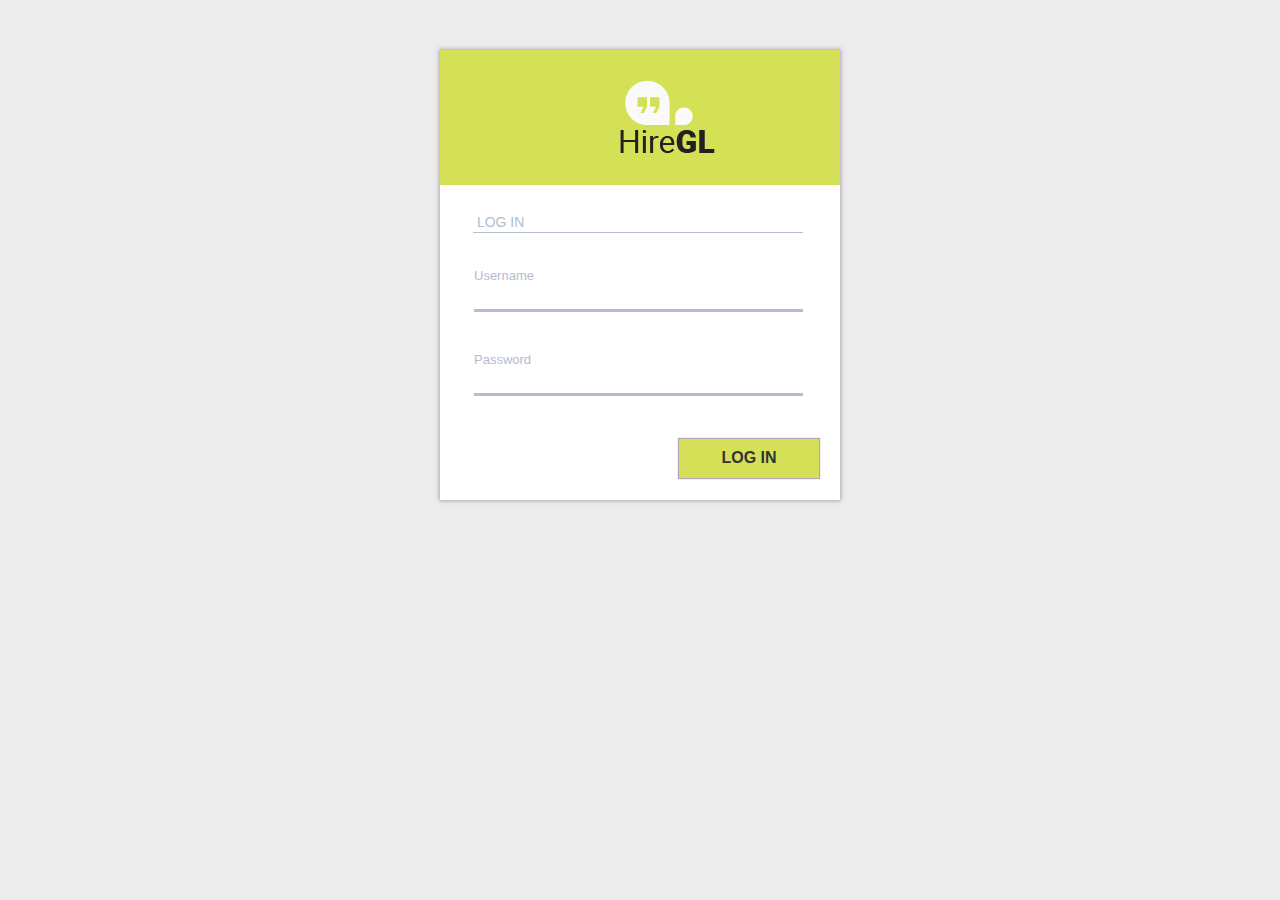
<file: index.html>
<!DOCTYPE html>
<html lang="en">
<head>
  <title>HireGL</title>
  <meta charset="utf-8">
  <link rel="icon" href="hiregl_logo.png">
<link rel="stylesheet" type="text/css" href="style.css">
  <link rel="stylesheet" href="https://maxcdn.bootstrapcdn.com/bootstrap/3.3.7/css/bootstrap.min.css">
  <script src="https://ajax.googleapis.com/ajax/libs/jquery/3.3.1/jquery.min.js"></script>
  <script src="https://maxcdn.bootstrapcdn.com/bootstrap/3.3.7/js/bootstrap.min.js"></script>
  <script type="text/javascript" src="script.js"></script>
</head>
<body>
  
<div class="container">
  <div class="row">

    <div class="col-sm-2">
    
    </div>
    <div class="col-sm-8">

     <div id="login" align="center"><img id="pc" src="hiregl_logo.png">
      <div id="logIn"> LOG IN</div>
      <div id="log" align="left">
        <p1 id="name">Username</p1>
      <input  id="entername"  type="text" name="name" class="input" ><br>
      <p2 id="password">Password</p2>
      <input  id="enterpassword"  type="text" name="name" class="input" >
</div>
<div id="errormessage"></div>
<button id="btn"><b>LOG IN</b></button>
     </div>
    </div>
    
    <div class="col-sm-2">
     
    </div>
  </div>
</div>

</body>
</html>
</file>
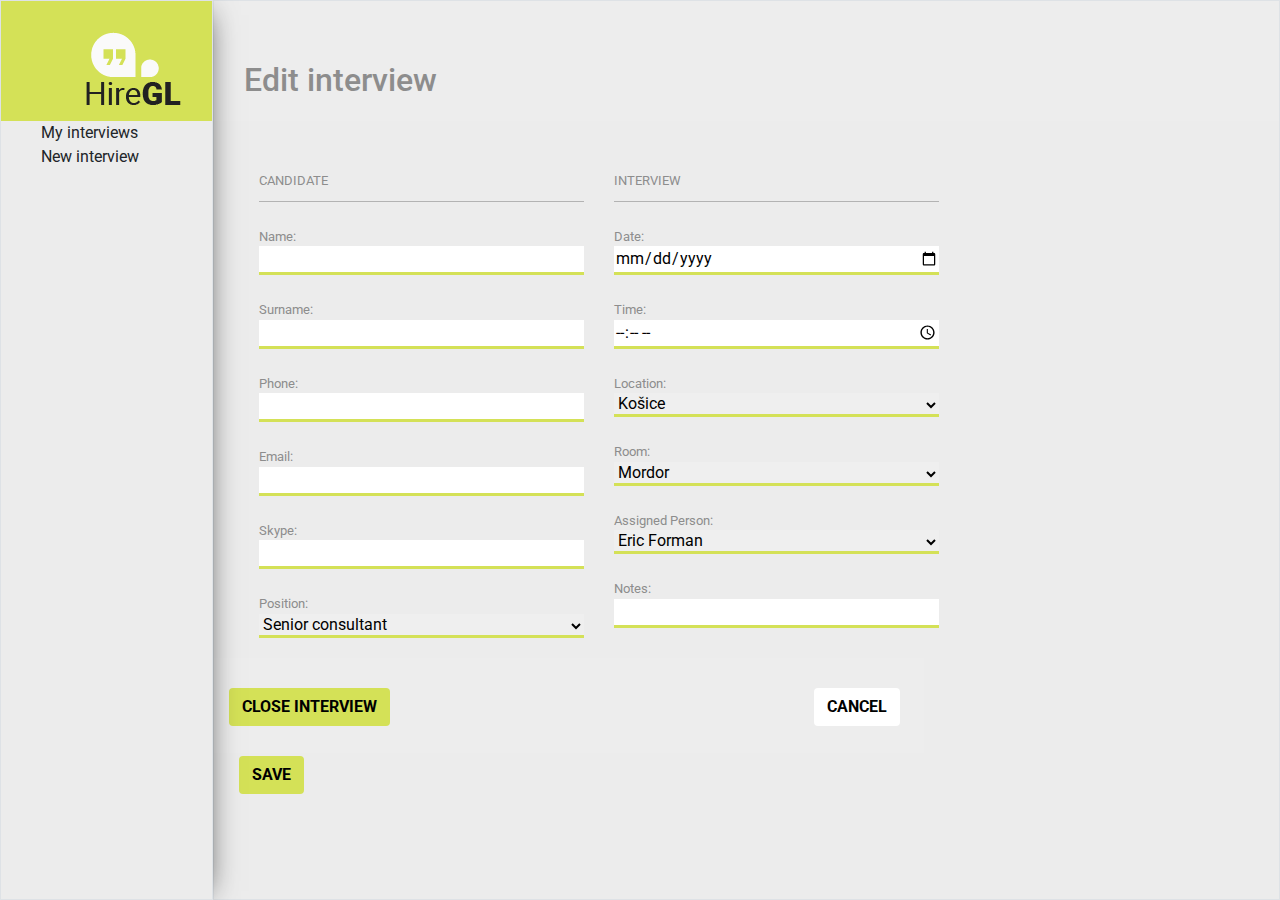
<file: main.html>
<!DOCTYPE html>
<html lang="en">
<head>
    <meta charset="UTF-8">
    <meta name="viewport" content="width=device-width, initial-scale=1.0">
    <meta http-equiv="X-UA-Compatible" content="ie=edge">
    <link rel="stylesheet" href="style.css">
    <link href="https://fonts.googleapis.com/css?family=Roboto" rel="stylesheet">
    <link rel="stylesheet" href="https://maxcdn.bootstrapcdn.com/bootstrap/4.0.0/css/bootstrap.min.css" integrity="sha384-Gn5384xqQ1aoWXA+058RXPxPg6fy4IWvTNh0E263XmFcJlSAwiGgFAW/dAiS6JXm" crossorigin="anonymous">
    <script
  src="https://code.jquery.com/jquery-3.3.1.js"
  integrity="sha256-2Kok7MbOyxpgUVvAk/HJ2jigOSYS2auK4Pfzbm7uH60="
  crossorigin="anonymous"></script>
    <script src="https://cdnjs.cloudflare.com/ajax/libs/popper.js/1.12.9/umd/popper.min.js" integrity="sha384-ApNbgh9B+Y1QKtv3Rn7W3mgPxhU9K/ScQsAP7hUibX39j7fakFPskvXusvfa0b4Q" crossorigin="anonymous"></script>
    <script src="https://maxcdn.bootstrapcdn.com/bootstrap/4.0.0/js/bootstrap.min.js" integrity="sha384-JZR6Spejh4U02d8jOt6vLEHfe/JQGiRRSQQxSfFWpi1MquVdAyjUar5+76PVCmYl" crossorigin="anonymous"></script>
      <script type="text/javascript" src="script.js"></script>
    <title>Document</title>
</head>
<body>
    <div class="wrapper">
        <div class="row m-0">
            <div class="col-md-2 border p-0" id="sidePanel">
                <header id="panelHeader"><img src="hiregl_logo.png" alt=""></header>
                <ul id="list-menu">
                    <li>My interviews</li>
                    <li>New interview</li>
                </ul>
            </div>

            <div class="col-md-10 border p-0" id="content">
                <header id="contentHeader">
                    <h2 id="editText">Edit interview</h2>
                </header>

                <div id="form">
                    <div class="row m-0">
                        <div class="col-md-4" id="candidate">
                                <div id="titleDiv">CANDIDATE</div>

                                <label for="name">Name:</label>
                                <input type="text" class="" id="namei">

                                <label for="surname">Surname:</label>
                                <input type="text" class="" id="surname">

                                <label for="phone">Phone:</label>
                                <input type="text" class="" id="phone">

                                <label for="email">Email:</label>
                                <input type="email" class="" id="email">

                                <label for="skype">Skype:</label>
                                <input type="text" class="" id="skype">

                                <label for="position">Position:</label>
                                <Select name="position" class="" id="position">
                                    <option value="">Senior consultant</option>
                                </select>


                        </div>
        
                        <div class="col-md-4" id="interview">
                                <div id="titleDiv">INTERVIEW</div>

                                
                                <label for="date">Date:</label>
                                <input type="date" class="" id="date">

                                <label for="time">Time:</label>
                                <input type="time" class="" id="time">

                                <label for="location">Location:</label>
                                <Select name="location" class="" id="location">
                                    <option value="">Košice</option>
                                </select>

                                <label for="room">Room:</label>
                                <Select name="room" class="" id="room">
                                    <option value="">Mordor</option>
                                </select>

                                <label for="person">Assigned Person:</label>
 
                                <Select name="person" class="" id="person">
                                    <option value="">Eric Forman</option>
                                </select>



                                <label for="name">Notes:</label>
                                <input type="text" class="" id="nae">
                        </div>
                    </div>
                </div>

                <div class="col-md-8" id="options">
                    <button class="btn" id="closein">CLOSE INTERVIEW</button>
                    <button class="btn" id="cancle">CANCEL</button>
                    <button class="btn" id="save">SAVE</button>

                </div>


            </div>

          
        </div>
    </div>

</body>
</html>
</file>
<file: style.css>
html body{
	background-color: #ECECEC;
	
}

#login{
	width: 400px;
	height: 450px;
	 box-shadow: 0px 0px 4px 1px rgba(181,163,181,1);
	 background-color: white;
}

#login{
    position:relative;
    z-index:1;
    margin:50px auto;
}

#login:before{
    position:absolute;
    z-index:-1;
    top:0;
    left:0;
    width:100%;
    height:30%;
    content:"";
    background-color:#D4E157;
}

#pc{
	padding-top: 30px;
}

.input[type=text] {
  height:17px;
  border: 0;
  width: calc(90% - 2px);
  margin-left:1px;
  box-shadow: -8px 10px 0px -7px #b3bdce, 8px 10px 0px -7px #b3bdce;
  -webkit-transition: box-shadow 0.3s;
  transition: box-shadow 0.3s;
}

.input[type=text]:focus {
  outline: none;
  box-shadow: -8px 10px 0px -7px #D4E157, 8px 10px 0px -7px #D4E157;
}

input#enterpassword { -webkit-text-security: disc; }

#log{
	padding-top: 50px;
	padding-left: 34px;
}

#btn{
  background-color: #D4E157;
    border: none;
    padding: 8px 25px;
    text-align: center;
    text-decoration: none;
    display: inline-block;
    font-size: 16px;
    margin: 4px 2px;
    cursor: pointer;
   margin-top: 45px;
   margin-left: 220px;
   box-shadow: 0px 0px 1px 1px rgba(181,163,181,1);
   width: 35%;
 
}

#entername{
	margin-top: 80px;
}

#enterpassword{
	margin-top: 65px;
}

#logIn{
	background: white;
	border-bottom: 1.2px solid rgb(179, 189, 206);
	width: 330px;
	margin-top: 50px;
	position: absolute;
	text-align: left;
	margin-left: 33px;
    color: #b3bdce;
}
#name{
	color: #b3bdce;
	position: absolute;
	margin-top: 55px;
	font-size: 13px;
}
#password{
	color: #b3bdce;
	position: absolute;
	margin-top: 40px;
	font-size: 13px;
}
#errormessage{
 position: absolute;
  color: rgb(213,0,0);
  margin-top: 50px;
  margin-left: 34px;
  font-size: 12px;
  font-weight: bold;
  text-align: left;
  


}
#body{
  background-color: lightgrey;
 
}
#wrapper
{
  background-color: white;
  box-shadow: 0px 0px 1px 1px rgba(181,163,181,1);
  width: 15%;
  height: 100vh;
}
#logoslide{
  width:230px;
  height: 120px;
  background-color: #D4E157;
}
a:link, a:visited{
  background-color: white;
    color: black;
    padding: 14px 25px;
    text-align: center;
    text-decoration: none;
    display: inline-block;
}


ul
{
list-style-type: none;
}
img{
  padding-left: 52px;
  padding-top: 22px;
}





#sidePanel{
  height:100vh;
  -webkit-box-shadow: 5px 3px 29px -12px rgba(0,0,0,0.75);
  z-index: 1;

}

#panelHeader{
    height: 120px;
    width: 100%;
    background: rgb(212, 225, 87);
    text-align: center;
    line-height: 120px;
}

#list-menu{
    list-style-type: none;
}

#contentHeader{
    background: #EDEDED;
    height: 120px;
}

#editText{
    margin-left:30px;
    position: relative;
    top:60px;
    color:#8D8D8D; 
}

#candidate{
    margin-left:30px;
}

#titleDiv{
    border-bottom: 1px solid rgb(179, 179, 179);
    border-bottom-width: 100%;
    padding-bottom: 10px;
    font-size: 13px;
    color: #8D8D8D;
}

#form{
margin-top: 50px;
    
}

#form label{
    margin-top: 25px;
    margin-bottom: 0px;
    font-size: 13px;
    color: #8D8D8D;
    display: block;
    width: 100%; 
}

#form input, select{
    display: block;
    width: 100%; 
    border: none;
    outline: none;
    border-bottom:3px solid rgb(212, 225, 87);
    
}

#options{
    margin-top: 20px;
    background: #EDEDED;
    height: 95px;
    width: 1000px;
    
    display: inline-block;
}
.btn{
    margin-top: 30px;
    background-color: #D4E157;

}
#cancle{
    background-color: white;
    margin-left: 420px;
    font-weight: bold;
}
#save{
    margin-left: 10px;
    font-weight: bold;
}
#closein{
    font-weight: bold;
}
</file>
